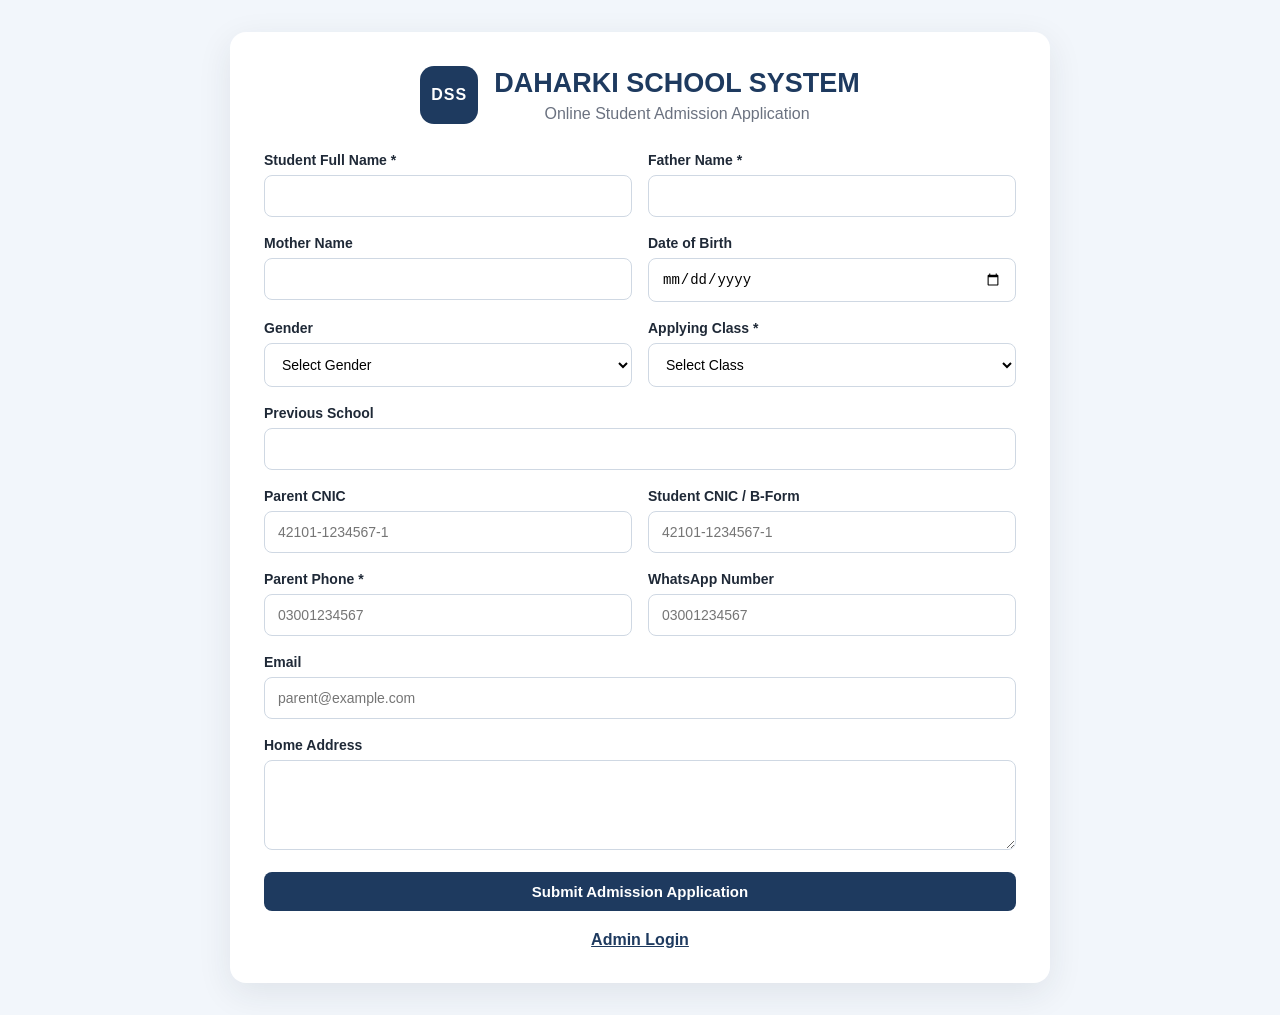
<file: templates/index.html>
<!DOCTYPE html>
<html lang="en">

<head>
    <meta charset="UTF-8">
    <meta name="viewport" content="width=device-width, initial-scale=1.0">

    <!-- Google Search Console Verification -->
    <meta name="google-site-verification" content="QFPbyqQHD2m2FGWoyL6A_puF8nr_garKC5w9fG_Cy2k" />

    <!-- SEO -->
    <meta name="description"
        content="Daharki School System online student admission application and certificate verification portal.">

    <meta name="keywords"
        content="Daharki School, Daharki School System, school admission, online admission, certificate verification">

    <meta name="robots" content="index, follow">

    <title>Daharki School Admission System</title>

    <link rel="stylesheet" href="/static/css/style.css">
</head>

<body class="public-page">

    <div class="container admission-card">

        <!-- =====================================================
             SCHOOL BRAND
        ====================================================== -->

        <div class="brand">

            <div class="brand-badge">
                DSS
            </div>

            <div>
                <h1>DAHARKI SCHOOL SYSTEM</h1>
                <p>Online Student Admission Application</p>
            </div>

        </div>


        <!-- =====================================================
             ADMISSION FORM
        ====================================================== -->

        <form id="admissionForm">

            <!-- Student + Father Name -->

            <div class="form-row">

                <div class="form-group">
                    <label>
                        Student Full Name *
                    </label>

                    <input type="text" id="student_name" required>
                </div>


                <div class="form-group">
                    <label>
                        Father Name *
                    </label>

                    <input type="text" id="father_name" required>
                </div>

            </div>


            <!-- Mother + DOB -->

            <div class="form-row">

                <div class="form-group">
                    <label>
                        Mother Name
                    </label>

                    <input type="text" id="mother_name">
                </div>


                <div class="form-group">
                    <label>
                        Date of Birth
                    </label>

                    <input type="date" id="date_of_birth">
                </div>

            </div>


            <!-- Gender + Class -->

            <div class="form-row">

                <div class="form-group">

                    <label>
                        Gender
                    </label>

                    <select id="gender">

                        <option value="">
                            Select Gender
                        </option>

                        <option value="Male">
                            Male
                        </option>

                        <option value="Female">
                            Female
                        </option>

                    </select>

                </div>


                <div class="form-group">

                    <label>
                        Applying Class *
                    </label>

                    <select id="applying_class" required>

                        <option value="">
                            Select Class
                        </option>

                        <option>Play Group</option>
                        <option>Nursery</option>
                        <option>Prep</option>
                        <option>Class 1</option>
                        <option>Class 2</option>
                        <option>Class 3</option>
                        <option>Class 4</option>
                        <option>Class 5</option>
                        <option>Class 6</option>
                        <option>Class 7</option>
                        <option>Class 8</option>
                        <option>Class 9</option>
                        <option>Class 10</option>
                        <option>O Level 1</option>
                        <option>O Level 2</option>
                        <option>O Level 3</option>
                        <option>A Level 1</option>
                        <option>A Level 2</option>

                    </select>

                </div>

            </div>


            <!-- Previous School -->

            <div class="form-group">

                <label>
                    Previous School
                </label>

                <input type="text" id="previous_school">

            </div>


            <!-- Parent CNIC + Student CNIC -->

            <div class="form-row">

                <div class="form-group">

                    <label>
                        Parent CNIC
                    </label>

                    <input type="text" id="parent_cnic" placeholder="42101-1234567-1">

                </div>


                <div class="form-group">

                    <label>
                        Student CNIC / B-Form
                    </label>

                    <input type="text" id="student_cnic" placeholder="42101-1234567-1">

                </div>

            </div>


            <!-- Phone + WhatsApp -->

            <div class="form-row">

                <div class="form-group">

                    <label>
                        Parent Phone *
                    </label>

                    <input type="tel" id="phone" placeholder="03001234567" required>

                </div>


                <div class="form-group">

                    <label>
                        WhatsApp Number
                    </label>

                    <input type="tel" id="whatsapp" placeholder="03001234567">

                </div>

            </div>


            <!-- Email -->

            <div class="form-group">

                <label>
                    Email
                </label>

                <input type="email" id="email" placeholder="parent@example.com">

            </div>


            <!-- Address -->

            <div class="form-group">

                <label>
                    Home Address
                </label>

                <textarea id="address" rows="4"></textarea>

            </div>


            <!-- Submit -->

            <button type="submit" class="primary-btn">
                Submit Admission Application
            </button>

        </form>


        <!-- =====================================================
             RESULT
        ====================================================== -->

        <div id="result"></div>


        <!-- =====================================================
             ADMIN LOGIN
        ====================================================== -->

        <div class="admin-link">

            <a href="/admin/login">
                Admin Login
            </a>

        </div>

    </div>


    <!-- =====================================================
         JAVASCRIPT
    ====================================================== -->

    <script src="/static/js/app.js"></script>

</body>

</html>
</file>
<file: static/css/style.css>
* {
    box-sizing: border-box;
}

body {
    margin: 0;
    font-family: Arial, Helvetica, sans-serif;
    color: #1f2937;
}

.public-page,
.login-page {
    background: #f2f6fb;
    min-height: 100vh;
    padding: 32px 16px;
}

.container,
.login-card {
    background: #ffffff;
    max-width: 820px;
    margin: 0 auto;
    padding: 34px;
    border-radius: 16px;
    box-shadow: 0 10px 35px rgba(31, 41, 55, 0.09);
}

.login-card {
    max-width: 420px;
    margin-top: 70px;
}

.brand {
    display: flex;
    align-items: center;
    justify-content: center;
    gap: 16px;
    margin-bottom: 28px;
    text-align: center;
}

.brand.centered {
    justify-content: center;
}

.brand-badge {
    width: 58px;
    height: 58px;
    border-radius: 14px;
    background: #1e3a5f;
    color: white;
    font-weight: 800;
    display: grid;
    place-items: center;
    letter-spacing: 1px;
}

.brand h1 {
    color: #1e3a5f;
    margin: 0;
    font-size: 27px;
}

.brand p,
.muted,
.table-heading p,
.top-header p {
    color: #6b7280;
    margin: 6px 0 0;
}

.form-row {
    display: grid;
    grid-template-columns: 1fr 1fr;
    gap: 16px;
}

.form-group {
    margin-bottom: 18px;
}

label {
    display: block;
    font-weight: 700;
    margin-bottom: 7px;
    font-size: 14px;
}

input,
select,
textarea {
    width: 100%;
    padding: 12px 13px;
    border: 1px solid #cfd8e3;
    border-radius: 8px;
    font-size: 14px;
    background: #fff;
}

input:focus,
select:focus,
textarea:focus {
    outline: none;
    border-color: #1e3a5f;
    box-shadow: 0 0 0 3px rgba(30, 58, 95, 0.10);
}

button,
.primary-btn,
.secondary-btn,
.danger-btn {
    border: 0;
    border-radius: 8px;
    padding: 11px 15px;
    cursor: pointer;
    text-decoration: none;
    font-weight: 700;
}

.primary-btn {
    width: 100%;
    background: #1e3a5f;
    color: white;
    font-size: 15px;
}

.primary-btn:hover {
    background: #294f7b;
}

#result {
    margin-top: 20px;
    display: none;
    padding: 16px;
    border-radius: 8px;
}

.result-success {
    display: block !important;
    background: #dcfce7;
    color: #166534;
}

.result-error {
    display: block !important;
    background: #fee2e2;
    color: #991b1b;
}

.admin-link {
    margin-top: 20px;
    text-align: center;
}

.admin-link a {
    color: #1e3a5f;
    font-weight: 700;
}

.alert {
    padding: 12px;
    border-radius: 8px;
    margin: 15px 0;
}

.error-alert {
    background: #fee2e2;
    color: #991b1b;
}

.demo-box {
    background: #f8fafc;
    border: 1px solid #e5e7eb;
    padding: 13px;
    border-radius: 8px;
    margin-top: 18px;
    text-align: center;
    line-height: 1.55;
}

.dashboard-page {
    background: #f4f7fb;
    min-height: 100vh;
}

.top-header {
    background: #1e3a5f;
    color: white;
    padding: 22px 5%;
    display: flex;
    justify-content: space-between;
    align-items: center;
    gap: 18px;
}

.top-header h2 {
    margin: 0;
}

.top-header p {
    color: #d6e2ef;
}

.header-actions {
    display: flex;
    gap: 10px;
}

.secondary-btn {
    background: #ffffff;
    color: #1e3a5f;
}

.danger-btn {
    background: #b91c1c;
    color: white;
}

.dashboard-container {
    width: min(94%, 1450px);
    margin: 28px auto;
}

.stats-grid {
    display: grid;
    grid-template-columns: repeat(4, 1fr);
    gap: 18px;
    margin-bottom: 24px;
}

.stat-card {
    background: white;
    padding: 22px;
    border-radius: 13px;
    box-shadow: 0 5px 18px rgba(31, 41, 55, 0.06);
}

.stat-card span {
    display: block;
    color: #6b7280;
    margin-bottom: 10px;
}

.stat-card strong {
    color: #1e3a5f;
    font-size: 30px;
}

.table-card {
    background: white;
    border-radius: 14px;
    box-shadow: 0 5px 18px rgba(31, 41, 55, 0.06);
    overflow: hidden;
}

.table-heading {
    padding: 20px;
    display: flex;
    justify-content: space-between;
    align-items: center;
    gap: 16px;
    border-bottom: 1px solid #e5e7eb;
}

.table-heading h3 {
    margin: 0;
}

.table-heading input {
    max-width: 320px;
}

.table-wrap {
    overflow-x: auto;
}

table {
    width: 100%;
    border-collapse: collapse;
}

th,
td {
    padding: 14px 13px;
    border-bottom: 1px solid #edf0f4;
    text-align: left;
    vertical-align: middle;
    white-space: nowrap;
}

th {
    background: #f8fafc;
    color: #334155;
    font-size: 13px;
}

td {
    font-size: 14px;
}

td small {
    color: #6b7280;
}

.status {
    display: inline-block;
    padding: 5px 9px;
    border-radius: 999px;
    font-size: 12px;
    font-weight: 800;
}

.status.pending {
    background: #fef3c7;
    color: #92400e;
}

.status.approved {
    background: #dcfce7;
    color: #166534;
}

.status.rejected {
    background: #fee2e2;
    color: #991b1b;
}

.actions {
    display: flex;
    gap: 7px;
    align-items: center;
}

.actions form {
    margin: 0;
}

.view-btn {
    background: #e0ecff;
    color: #1d4ed8;
}

.approve-btn {
    background: #dcfce7;
    color: #166534;
}

.reject-btn {
    background: #fee2e2;
    color: #991b1b;
}

.empty {
    text-align: center;
    padding: 35px;
    color: #6b7280;
}

.modal {
    position: fixed;
    inset: 0;
    background: rgba(15, 23, 42, 0.55);
    display: grid;
    place-items: center;
    padding: 20px;
    z-index: 999;
}

.hidden {
    display: none !important;
}

.modal-card {
    width: min(850px, 96vw);
    max-height: 88vh;
    overflow-y: auto;
    background: white;
    border-radius: 14px;
    padding: 22px;
}

.modal-header {
    display: flex;
    justify-content: space-between;
    align-items: center;
}

.modal-header button {
    font-size: 28px;
    background: transparent;
    color: #374151;
}

.details-grid {
    display: grid;
    grid-template-columns: repeat(2, 1fr);
    gap: 12px;
    margin-top: 18px;
}

.detail-item {
    background: #f8fafc;
    border-radius: 8px;
    padding: 12px;
}

.detail-item label {
    color: #64748b;
    font-size: 12px;
}

.detail-item p {
    margin: 4px 0 0;
    white-space: pre-wrap;
}

@media (max-width: 850px) {
    .stats-grid {
        grid-template-columns: repeat(2, 1fr);
    }

    .table-heading {
        flex-direction: column;
        align-items: stretch;
    }

    .table-heading input {
        max-width: none;
    }
}

@media (max-width: 650px) {
    .form-row,
    .details-grid {
        grid-template-columns: 1fr;
    }

    .stats-grid {
        grid-template-columns: 1fr;
    }

    .top-header {
        flex-direction: column;
        align-items: flex-start;
    }
}
</file>
